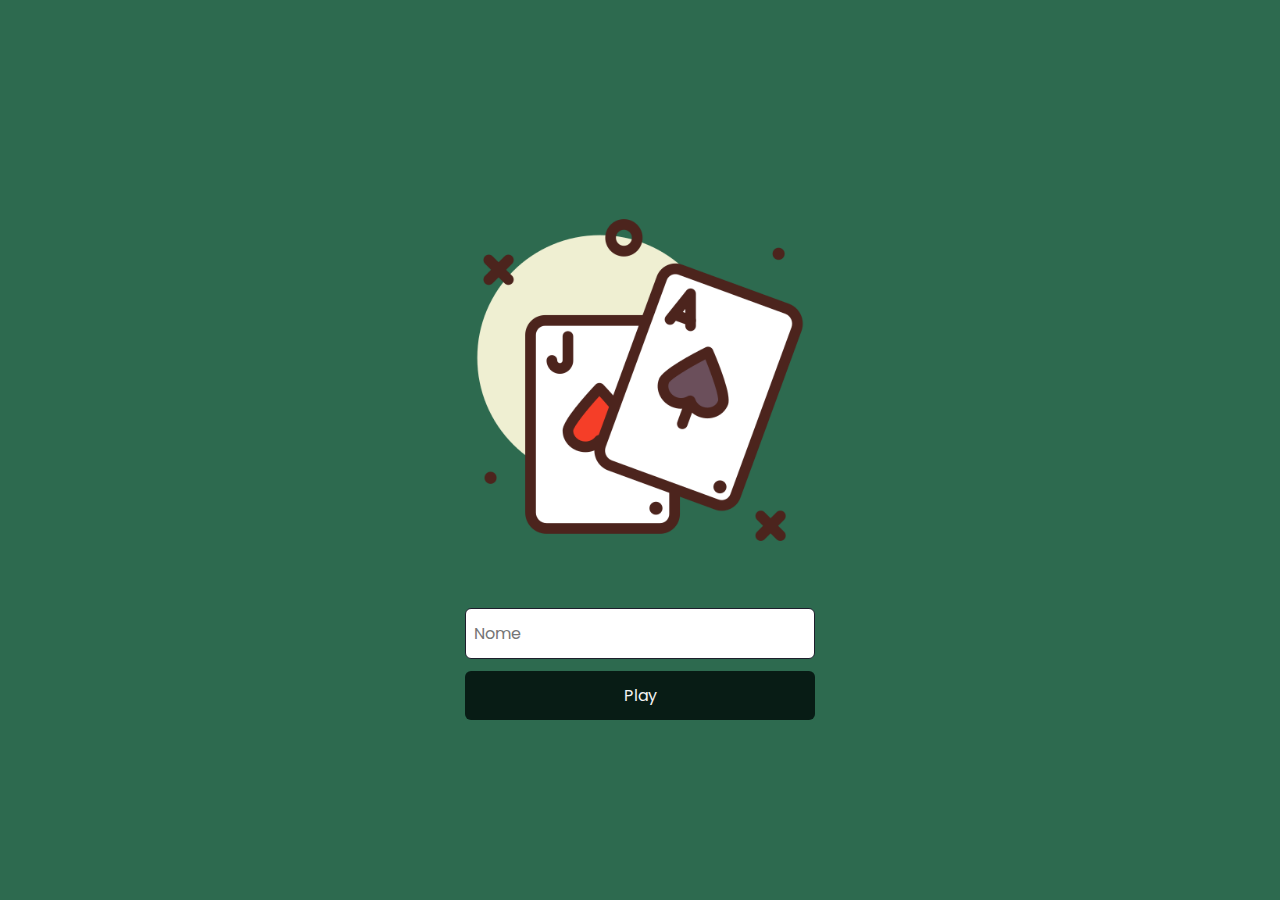
<file: index.html>
<!DOCTYPE html>
<html lang="en">
  <head>
    <meta charset="UTF-8" />
    <meta name="viewport" content="width=device-width, initial-scale=1.0" />
    <link rel="stylesheet" href="/assets/css/reset.css" />
    <link rel="stylesheet" href="/assets/css/login.css" />
    <script type="module" src="./src/utils/auth.js" defer></script>
    <title>Login</title>
  </head>
  <body>
    <form class="login">
      <img src="/assets/images/blackjack.png" alt="" class="login__img" />
      <input type="text" placeholder="Nome" class="login__input" />
      <button type="submit" class="login__submit" disabled>Play</button>
    </form>
  </body>
</html>
</file>
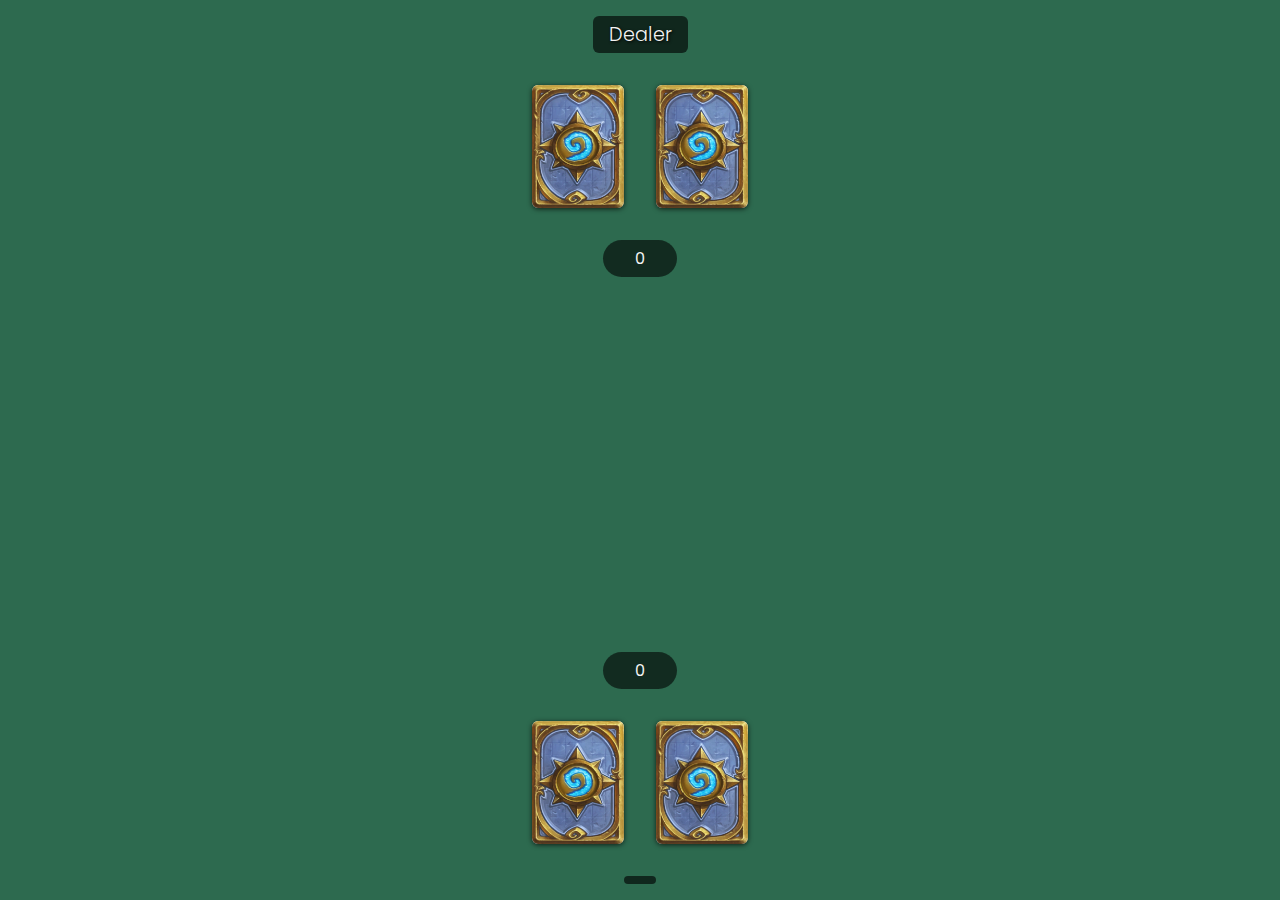
<file: game.html>
<!DOCTYPE html>
<html lang="en">
  <head>
    <meta charset="UTF-8" />
    <meta name="viewport" content="width=device-width, initial-scale=1.0" />
    <link rel="stylesheet" href="./assets/css/reset.css" />
    <link rel="stylesheet" href="./assets/css/game.css" />
    <link rel="stylesheet" href="./assets/css/components/card.css" />
    <script type="module" src="./src/game.js" defer></script>
    <title>Game</title>
  </head>
  <body>
    <section class="game">
      <div class="dealer">
        <div class="dealer__hand">
          <span class="dealer__name"></span>
          <div class="dealer__cards"></div>
          <span class="dealer__total"></span>
        </div>
      </div>
      <div class="player">
        <div class="player__hand">
          <span class="player__total"></span>
          <div class="player__cards"></div>
          <span class="player__name"></span>
        </div>
      </div>
    </section>
    <dialog class="controls">
      <button class="hit">hit</button>
      <button class="stand">stand</button>
    </dialog>
    <dialog class="result">
      <p></p>
      <button class="reset">Jogar denovo</button>
    </dialog>
  </body>
</html>
</file>
<file: assets/css/login.css>
.login {
  height: 100dvh;
  display: flex;
  flex-direction: column;
  justify-content: center;
  align-items: center;
  gap: 0.75rem;
  background-color: #2d6a4f;
}
.login__img {
  max-width: 400px;
  margin-bottom: 1rem;
}
.login__input {
  font-size: 1rem;
  padding: 12px 8px;
  border-radius: 6px;
  border: 1px solid #1d1e2c;
  outline: none;
  max-width: 350px;
  width: 100%;
}

.login__submit {
  color: #f3f3f3;
  background-color: #081c15;
  padding-block: 12px;
  border-radius: 6px;
  border: none;
  cursor: pointer;
  font-size: 1rem;
  max-width: 350px;
  width: 100%;
}

.login__submit:disabled {
  cursor: auto;
}
</file>
<file: assets/css/game.css>
body {
  min-height: 100dvh;
  background-color: #2d6a4f;
}

.game {
  display: flex;
  flex-direction: column;
  min-height: 100dvh;
}

.dealer,
.player {
  flex: 1;
  display: flex;
  flex-direction: column;
  justify-content: flex-end;
}

.dealer {
  justify-content: flex-start;
}

.dealer__hand,
.player__hand {
  display: flex;
  justify-content: center;
  flex-direction: column;
  align-items: center;
}

.dealer__cards,
.player__cards {
  display: flex;
  justify-content: center;
}
.dealer__name,
.player__name {
  background-color: rgba(0, 0, 0, 0.63);
  text-transform: capitalize;
  padding: 0.25rem 1rem;
  border-radius: 6px;
  margin-block: 1rem;
  font-size: 1.2rem;
  font-weight: 300;
  text-shadow: 1px 1px 3px black;
  color: #f3f3f3;
}

.dealer__total,
.player__total {
  padding-inline: 2rem;
  padding-block: 6px;
  margin-block: 1rem;
  border-radius: 20px;
  color: #f3f3f3;
  background-color: rgba(0, 0, 0, 0.589);
  text-align: center;
  z-index: 1;
}

.controls,
.result {
  background-color: rgb(0, 0, 0, 0.7);
  margin: auto;
  padding: 1rem;
  border: none;
  border-radius: 6px;
}

.controls button,
.result button {
  font-size: 1rem;
  text-align: center;
  text-transform: uppercase;
  cursor: pointer;
  border: none;
  border-radius: 6px;
  color: #f3f3f3;
  outline: none;
  padding: 0.5rem 2rem;
}

.result {
  text-align: center;
}

.result p {
  color: #f3f3f3;
  text-transform: uppercase;
  font-size: 1.25rem;
  margin-bottom: 0.5rem;
}

.hit {
  background-color: rgb(104, 170, 104);
  margin-right: 1rem;
}

.stand {
  background-color: rgb(255, 65, 65);
}
.reset {
  background-color: orangered;
}
</file>
<file: assets/css/components/card.css>
.card {
  background-color: aliceblue;
  position: relative;
  margin: 1rem;
  aspect-ratio: 3 /4;
  width: 92px;
  transform-style: preserve-3d;
  border-radius: 6px;
  animation: drawing 600ms forwards, flip 400ms forwards 600ms;
  user-select: none;
}

.face {
  position: absolute;
  width: 100%;
  height: 100%;
}

.front {
  display: flex;
  flex-direction: column;
  transform: rotateY(180deg);
  justify-content: space-between;
  box-shadow: 0px 1px 5px rgba(0, 0, 0, 0.699);
  line-height: 1;
  font-size: 1.25rem;
  border-radius: 6px;
  padding: 4px;
}
.back {
  border-radius: 6px;
  background-image: url("../../images/cardbg.png");
  background-size: cover;
  background-position: center;
  background-repeat: no-repeat;
  backface-visibility: hidden;
}

.card img {
  width: 38px;
  margin-inline: auto;
}

.card__bottom {
  width: 100%;
  text-align: end;
}

.hidden {
  animation: drawing 600ms forwards, flip paused;
}

@keyframes drawing {
  from {
    top: -1000px;
  }
  to {
    top: 0px;
  }
}
@keyframes flip {
  from {
    transform: rotateY(0);
  }
  to {
    transform: rotateY(180deg);
  }
}
</file>
